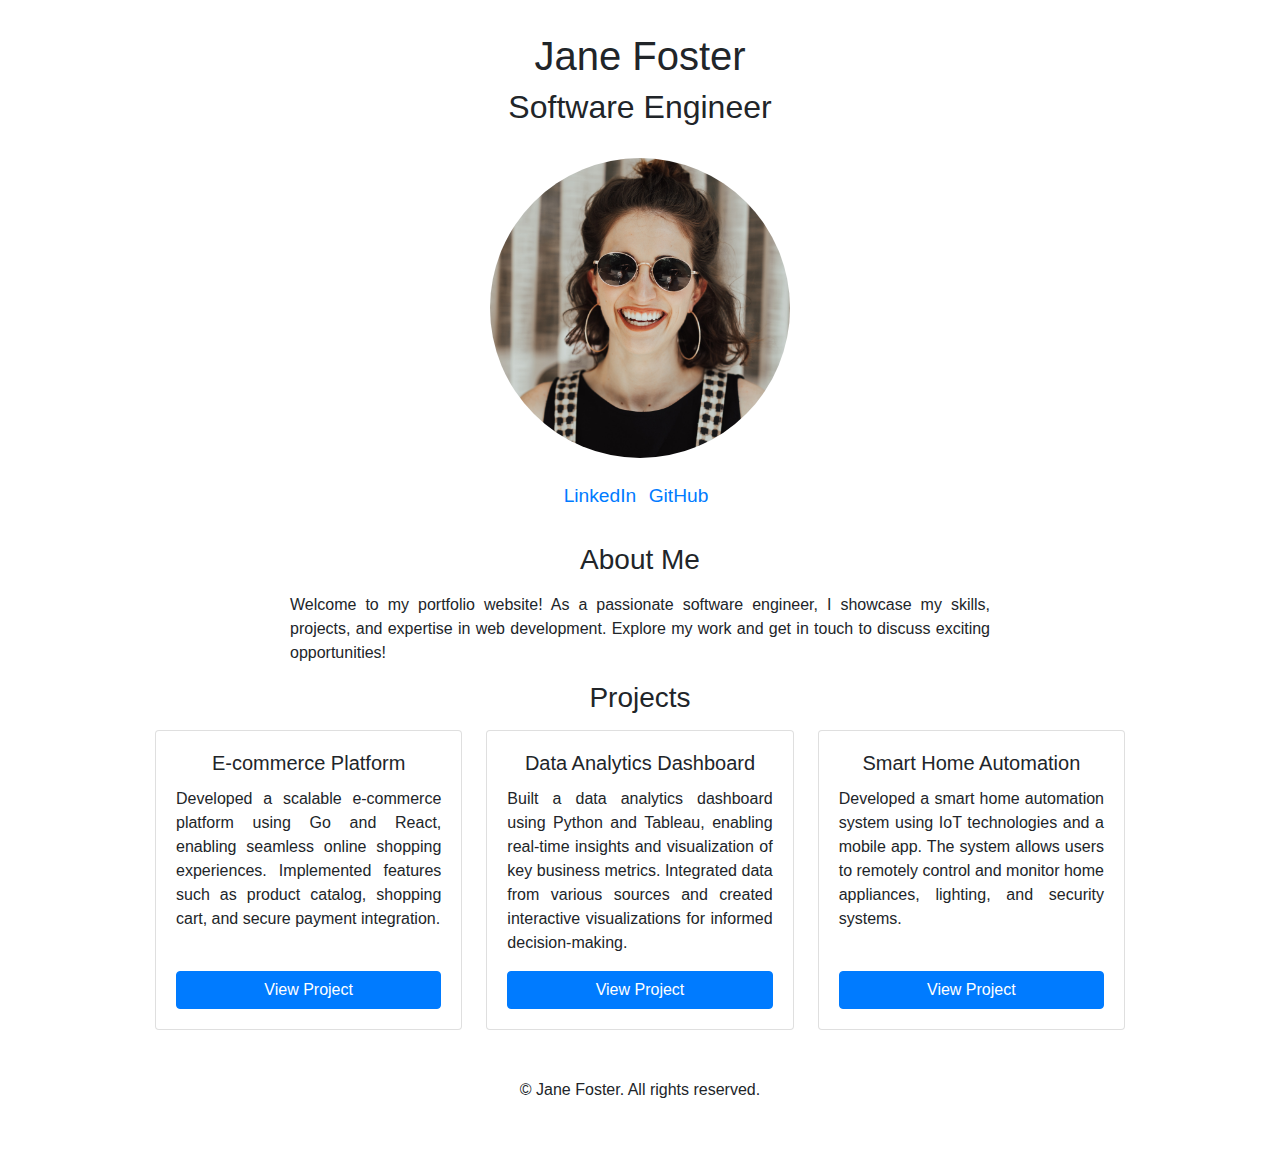
<file: exercises/07_personal_portfolio/index.html>
<!DOCTYPE html>
<html>

<head>
    <title>Jane Foster - Software Engineer</title>
    <link rel="stylesheet" href="https://stackpath.bootstrapcdn.com/bootstrap/4.5.0/css/bootstrap.min.css">
    <style>
         
        body {
            display: flex;
            justify-content: center;
            align-items: center;
            min-height: 100vh;
            padding-top: 2rem;
            padding-bottom: 2rem;
        }

        .container {
            max-width: 1000px;
             
        }

        header {
            text-align: center;
            margin-bottom: 2rem;
        }

        h1 {
            font-size: 2.5rem;
            text-align: center;
        }

        h3 {
            margin-bottom: 1rem;
            text-align: center;
        }

        p {
            text-align: justify;
            max-width: 700px;
            margin: 0 auto;
            margin-bottom: 1rem;
        }

        .profile-img {
            display: block;
            margin: 0 auto;
            width: 300px;
            height: 300px;
            object-fit: cover;
            border-radius: 50%;
        }

        .projects-container {
            display: flex;
            flex-wrap: wrap;
            justify-content: space-between;
            gap: 1rem;
             
        }

        .project-card {
            flex-basis: calc(33.33% - 1rem);
             
            margin-bottom: 1rem;
            text-align: center;
        }

        .project-card .card-body {
            display: flex;
            flex-direction: column;
            justify-content: space-between;
            height: 100%;
        }

        .project-card .btn {
            margin-top: auto;
        }

        .networks-list {
            list-style: none;
            padding: 0;
            text-align: center;
        }

        .networks-list li {
            display: inline-block;
            margin-right: 0.5rem;
            font-size: 1.2rem;
        }

        footer {
            margin-top: 2rem;
        }
    </style>
</head>

<body>
    <div class="container">
        <header>
            <h1>Jane Foster</h1>
            <h2>Software Engineer</h2>
            <br>
            <img src="data/profile.jpg" class="profile-img" alt="Profile Photo">
            <br>
            <ul class="networks-list">
                
                <li><a href="https://www.linkedin.com/in/jane-foster" target="_blank"> LinkedIn </a></li>
                
                <li><a href="github.com/jane-foster" target="_blank"> GitHub </a></li>
                
            </ul>
        </header>

        <section id="about">
            <h3>About Me</h3>
            <p>Welcome to my portfolio website! As a passionate software engineer, I showcase my skills, projects, and expertise in web development. Explore my work and get in touch to discuss exciting opportunities!</p>
        </section>

        <section id="projects">
            <h3>Projects</h3>
            <div class="projects-container">
                
                <div class="card project-card">
                    <div class="card-body">
                        <h5 class="card-title text-center">E-commerce Platform</h5>
                        <p class="card-text">Developed a scalable e-commerce platform using Go and React, enabling seamless online shopping experiences. Implemented features such as product catalog, shopping cart, and secure payment integration.</p>
                        <a href="https://example.com/project1" class="btn btn-primary mt-auto">View Project</a>
                    </div>
                </div>
                
                <div class="card project-card">
                    <div class="card-body">
                        <h5 class="card-title text-center">Data Analytics Dashboard</h5>
                        <p class="card-text">Built a data analytics dashboard using Python and Tableau, enabling real-time insights and visualization of key business metrics. Integrated data from various sources and created interactive visualizations for informed decision-making.</p>
                        <a href="https://example.com/project2" class="btn btn-primary mt-auto">View Project</a>
                    </div>
                </div>
                
                <div class="card project-card">
                    <div class="card-body">
                        <h5 class="card-title text-center">Smart Home Automation</h5>
                        <p class="card-text">Developed a smart home automation system using IoT technologies and a mobile app. The system allows users to remotely control and monitor home appliances, lighting, and security systems.</p>
                        <a href="https://example.com/project3" class="btn btn-primary mt-auto">View Project</a>
                    </div>
                </div>
                
            </div>
        </section>

        <footer>
            <p class="text-center">© Jane Foster. All rights reserved.</p>
        </footer>
    </div>
</body>
</file>
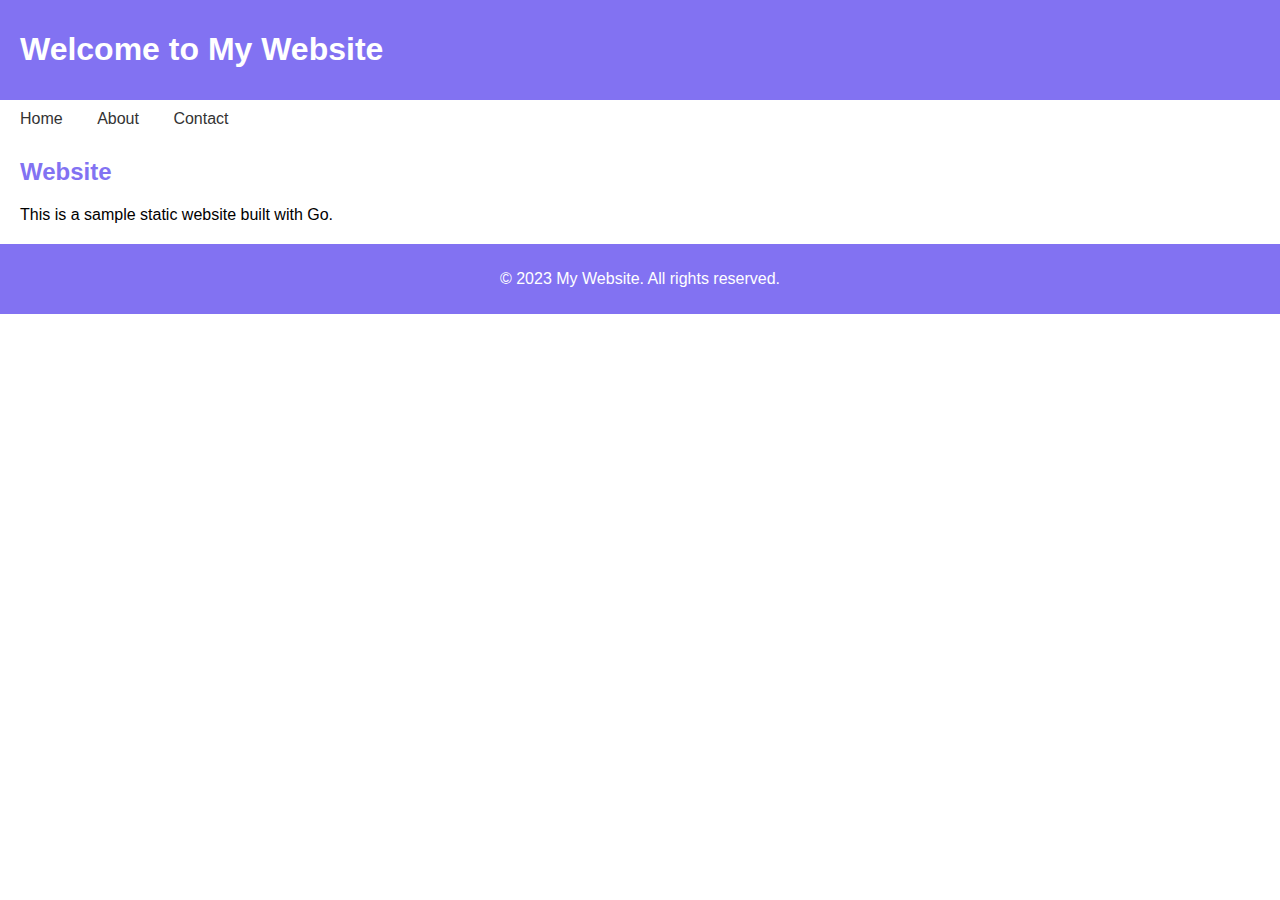
<file: 13_networking/04_file_server/static/index.html>
<!DOCTYPE html>
<html>

<head>
    <title>My Website</title>
    <link rel="stylesheet" type="text/css" href="./styles.css">
</head>

<body>
    <header>
        <h1>Welcome to My Website</h1>
    </header>
    <nav>
        <ul>
            <li><a href="/">Home</a></li>
            <li><a href="/about">About</a></li>
            <li><a href="/contact">Contact</a></li>
        </ul>
    </nav>
    <section>
        <h2>Website</h2>
        <p>This is a sample static website built with Go.</p>
    </section>
    <footer>
        <p>&copy; 2023 My Website. All rights reserved.</p>
    </footer>
</body>

</html>
</file>
<file: 13_networking/04_file_server/static/styles.css>
body {
    font-family: Arial, sans-serif;
    margin: 0;
    padding: 0;
}

header {
    background-color: #8272f2;
    color: #fff;
    padding: 10px 20px;
}

nav ul {
    list-style: none;
    margin: 0;
    padding: 10px;
}

nav ul li {
    display: inline;
    margin-right: 10px;
}

nav ul li a {
    color: #333;
    text-decoration: none;
    padding: 5px 10px;
    border-radius: 4px;
}

nav ul li a:hover {
    background-color: #8272f2;
    color: #fff;
}

section {
    margin: 20px;
}

footer {
    background-color: #8272f2;
    color: #fff;
    padding: 10px;
    text-align: center;
}

h2 {
    color: #8272f2;
}
</file>
